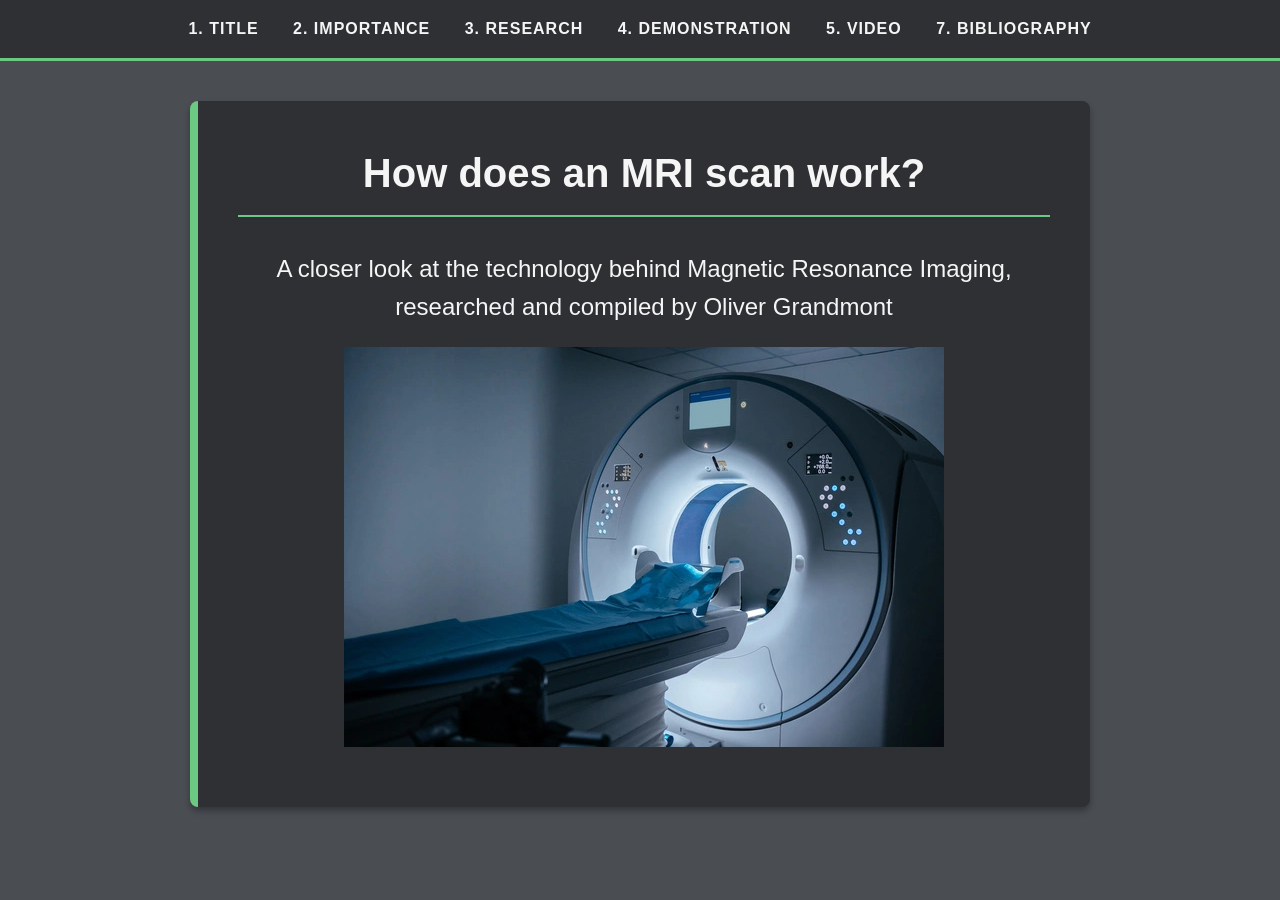
<file: index.html>
<!DOCTYPE html>
<html lang="en">
<head>
    <meta charset="UTF-8">
    <meta name="viewport" content="width=device-width, initial-scale=1.0">
    <title>MRI Research Project - Title</title>
    <link rel="stylesheet" href="styles.css">
</head>
<body>
    <nav>
        <a href="index.html">1. Title</a>
        <a href="importance.html">2. Importance</a>
        <a href="research.html">3. Research</a>
        <a href="demonstration.html">4. Demonstration</a>
        <a href="video.html">5. Video</a>
        <a href="bibliography.html">7. Bibliography</a>
    </nav>

    <div class="container">
        <section>
            <h1>How does an MRI scan work?</h1>
            <h2 class="subtitle">A closer look at the technology behind Magnetic Resonance Imaging, researched and compiled by Oliver Grandmont</h2>

            <div class="media-frame">
                <img class="media-image" src="indexMRI.png" alt="MRI Machine">
            </div>
        </section>
    </div>
</body>
</html>
</file>
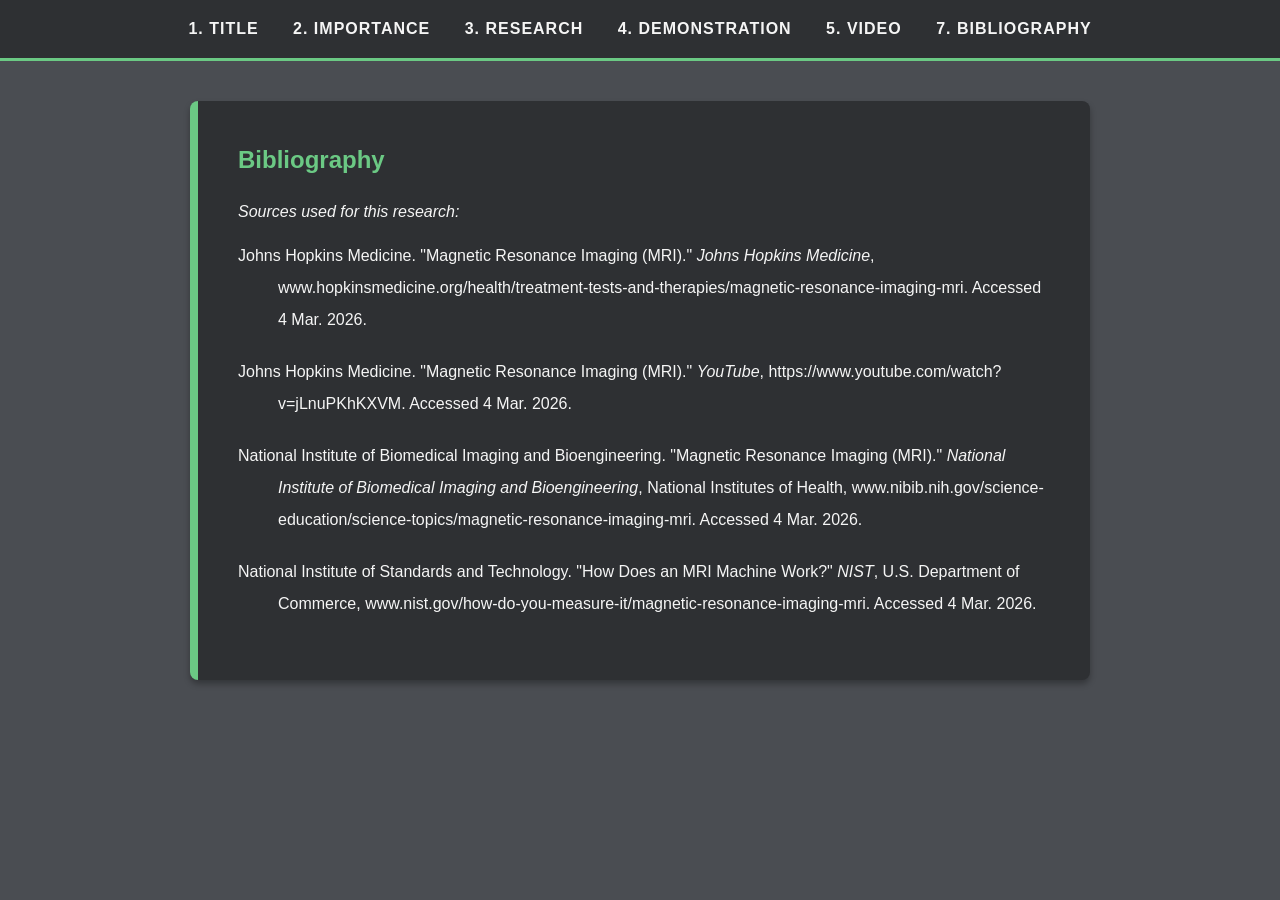
<file: bibliography.html>
<!DOCTYPE html>
<html lang="en">
<head>
    <meta charset="UTF-8">
    <meta name="viewport" content="width=device-width, initial-scale=1.0">
    <title>MRI Research Project - Bibliography</title>
    <link rel="stylesheet" href="styles.css">
    <style>
        .mla-citation {
            padding-left: 40px;
            text-indent: -40px;
            margin-bottom: 20px;
            line-height: 2;
            word-wrap: break-word;
        }
    </style>
</head>
<body>
    <nav>
        <a href="index.html">1. Title</a>
        <a href="importance.html">2. Importance</a>
        <a href="research.html">3. Research</a>
        <a href="demonstration.html">4. Demonstration</a>
        <a href="video.html">5. Video</a>
        <a href="bibliography.html">7. Bibliography</a>
    </nav>

    <div class="container">
        <section>
            <h2>Bibliography</h2>
            <p><em>Sources used for this research:</em></p>

            <div class="citations-list">
                <p class="mla-citation">
                    Johns Hopkins Medicine. "Magnetic Resonance Imaging (MRI)." <em>Johns Hopkins Medicine</em>,
                    www.hopkinsmedicine.org/health/treatment-tests-and-therapies/magnetic-resonance-imaging-mri.
                    Accessed 4 Mar. 2026.
                </p>

                <p class="mla-citation">
                    Johns Hopkins Medicine. "Magnetic Resonance Imaging (MRI)." <em>YouTube</em>, https://www.youtube.com/watch?v=jLnuPKhKXVM. Accessed 4 Mar. 2026.
                </p>

                <p class="mla-citation">
                    National Institute of Biomedical Imaging and Bioengineering. "Magnetic Resonance Imaging (MRI)."
                    <em>National Institute of Biomedical Imaging and Bioengineering</em>, National Institutes of Health,
                    www.nibib.nih.gov/science-education/science-topics/magnetic-resonance-imaging-mri.
                    Accessed 4 Mar. 2026.
                </p>

                <p class="mla-citation">
                    National Institute of Standards and Technology. "How Does an MRI Machine Work?" <em>NIST</em>,
                    U.S. Department of Commerce, www.nist.gov/how-do-you-measure-it/magnetic-resonance-imaging-mri.
                    Accessed 4 Mar. 2026.
                </p>
            </div>
        </section>
    </div>
</body>
</html>
</file>
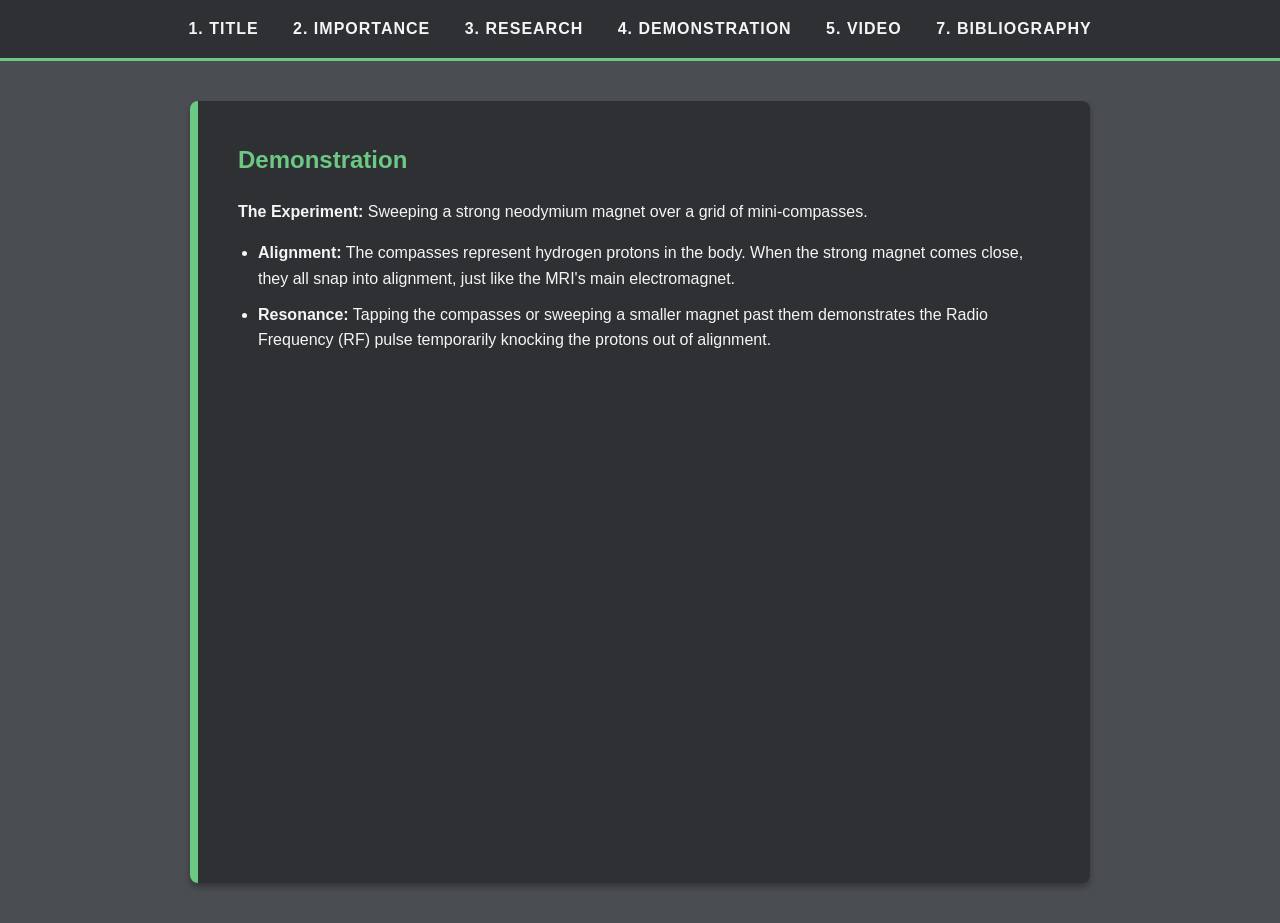
<file: demonstration.html>
<!DOCTYPE html>
<html lang="en">
<head>
    <meta charset="UTF-8">
    <meta name="viewport" content="width=device-width, initial-scale=1.0">
    <title>MRI Research Project - Demonstration</title>
    <link rel="stylesheet" href="styles.css">
</head>
<body>
    <nav>
        <a href="index.html">1. Title</a>
        <a href="importance.html">2. Importance</a>
        <a href="research.html">3. Research</a>
        <a href="demonstration.html">4. Demonstration</a>
        <a href="video.html">5. Video</a>
        <a href="bibliography.html">7. Bibliography</a>
    </nav>

    <div class="container">
        <section>
            <h2>Demonstration</h2>
            <p><strong>The Experiment:</strong> Sweeping a strong neodymium magnet over a grid of mini-compasses.</p>
            <ul>
                <li><strong>Alignment:</strong> The compasses represent hydrogen protons in the body. When the strong magnet comes close, they all snap into alignment, just like the MRI's main electromagnet.</li>
                <li><strong>Resonance:</strong> Tapping the compasses or sweeping a smaller magnet past them demonstrates the Radio Frequency (RF) pulse temporarily knocking the protons out of alignment.</li>
            </ul>

            <div class="media-frame">
                <iframe
                    src="https://www.youtube.com/embed/NgF5v7VCnV8"
                    title="MRI Compass Demonstration"
                    loading="lazy"
                    allow="accelerometer; autoplay; clipboard-write; encrypted-media; gyroscope; picture-in-picture; web-share"
                    allowfullscreen
                    style="width: 100%; max-width: 800px; aspect-ratio: 16 / 9; border: 0; border-radius: 8px;"
                ></iframe>
            </div>
        </section>
    </div>
</body>
</html>
</file>
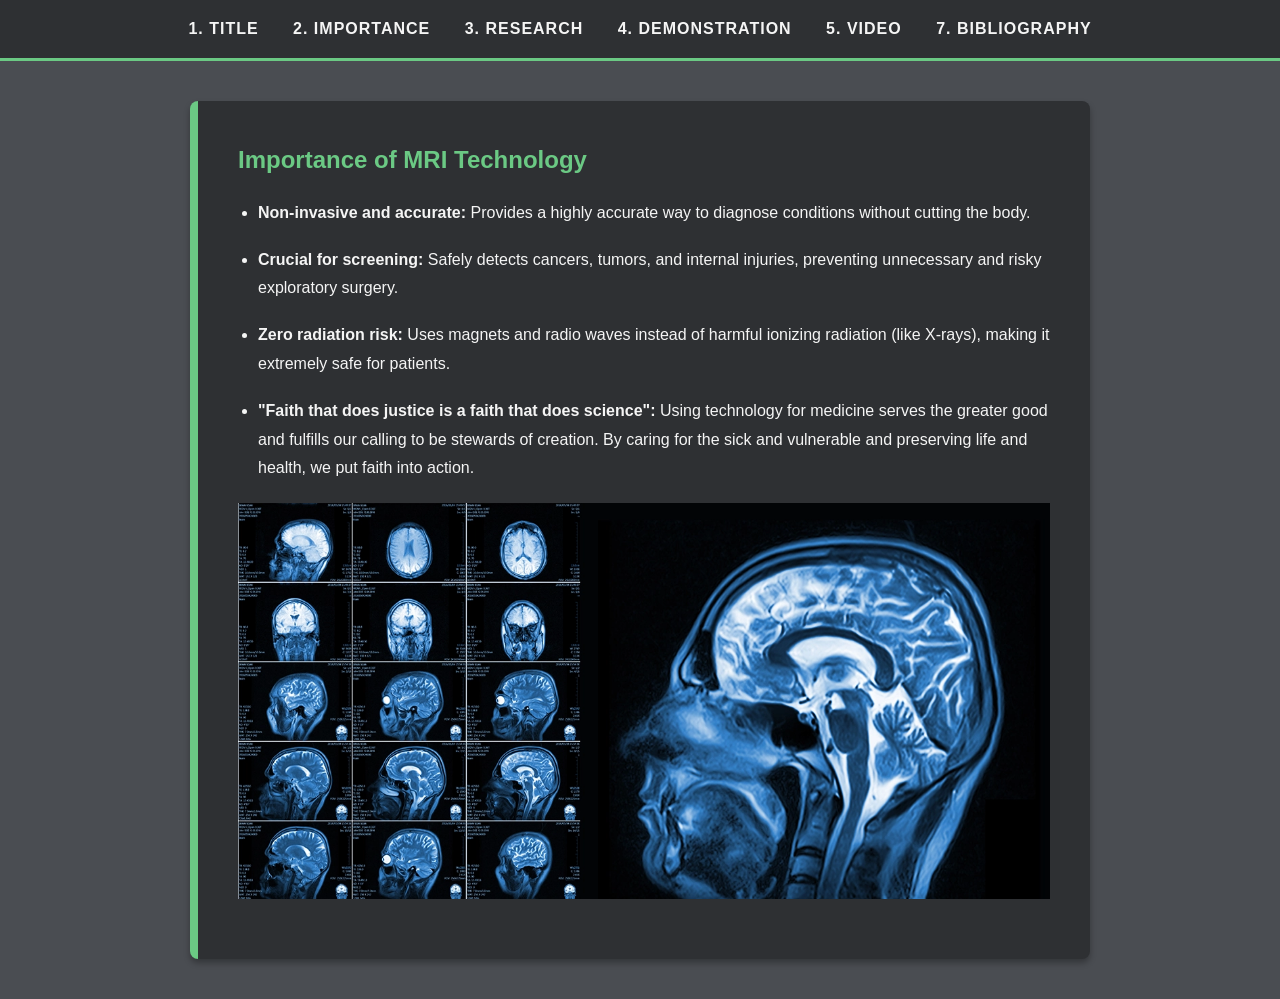
<file: importance.html>
<!DOCTYPE html>
<html lang="en">
<head>
    <meta charset="UTF-8">
    <meta name="viewport" content="width=device-width, initial-scale=1.0">
    <title>MRI Research Project - Importance</title>
    <link rel="stylesheet" href="styles.css">
</head>
<body>
    <nav>
        <a href="index.html">1. Title</a>
        <a href="importance.html">2. Importance</a>
        <a href="research.html">3. Research</a>
        <a href="demonstration.html">4. Demonstration</a>
        <a href="video.html">5. Video</a>
        <a href="bibliography.html">7. Bibliography</a>
    </nav>

    <div class="container">
        <section>
            <h2>Importance of MRI Technology</h2>
            <ul class="importance-list">
                <li><strong>Non-invasive and accurate:</strong> Provides a highly accurate way to diagnose conditions without cutting the body.</li>
                <li><strong>Crucial for screening:</strong> Safely detects cancers, tumors, and internal injuries, preventing unnecessary and risky exploratory surgery.</li>
                <li><strong>Zero radiation risk:</strong> Uses magnets and radio waves instead of harmful ionizing radiation (like X-rays), making it extremely safe for patients.</li>
                <li><strong>"Faith that does justice is a faith that does science":</strong> Using technology for medicine serves the greater good and fulfills our calling to be stewards of creation. By caring for the sick and vulnerable and preserving life and health, we put faith into action.</li>
            </ul>

            <div class="media-frame">
                <img class="media-image" src="MRIscan.png" alt="MRI Scan Image">
            </div>
        </section>
    </div>
</body>
</html>
</file>
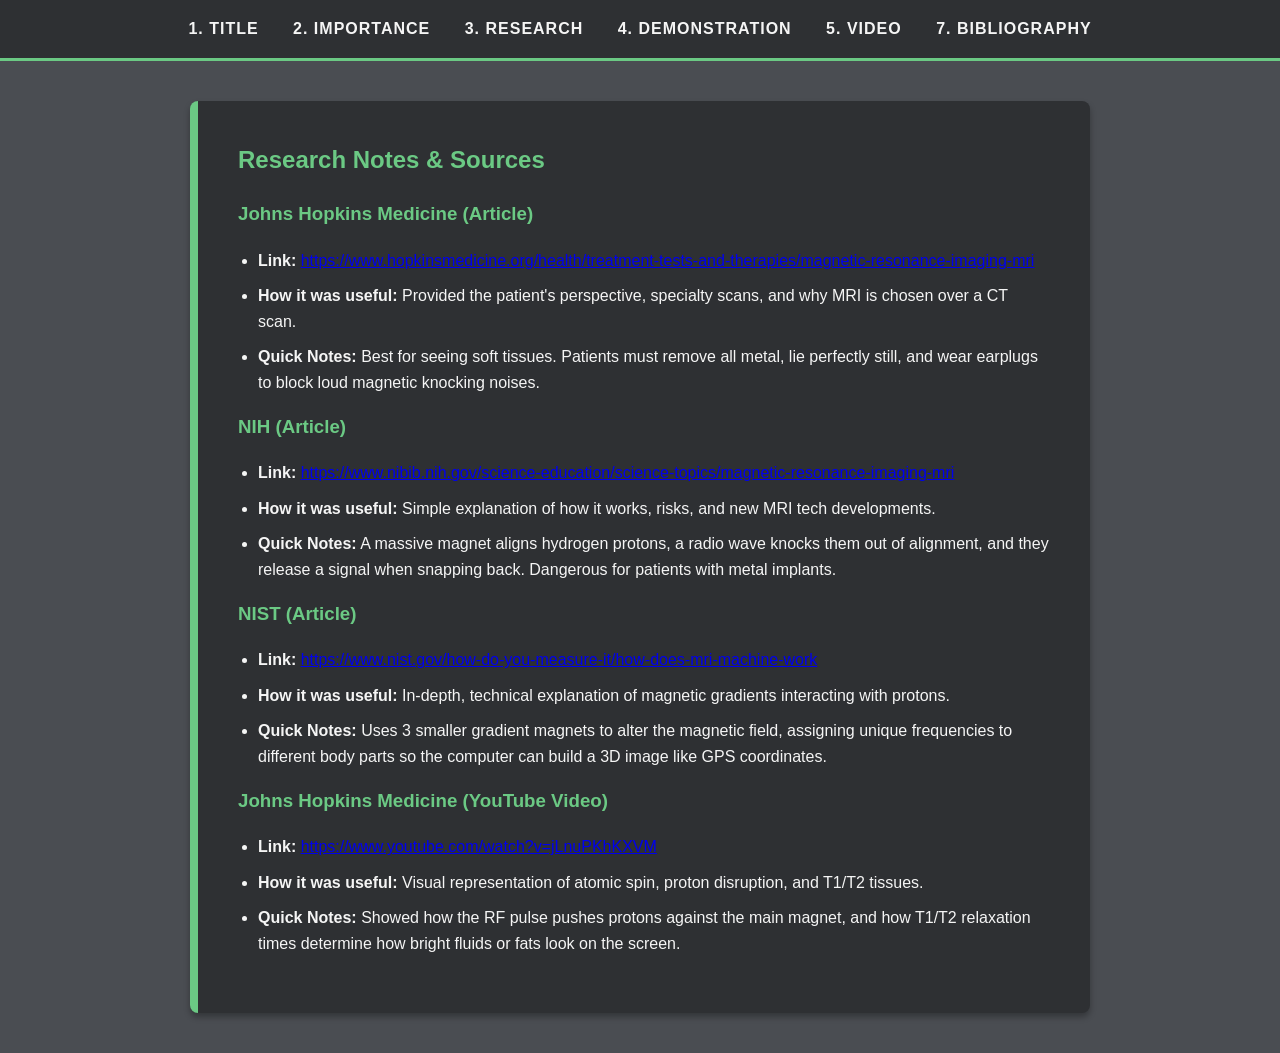
<file: research.html>
<!DOCTYPE html>
<html lang="en">
<head>
    <meta charset="UTF-8">
    <meta name="viewport" content="width=device-width, initial-scale=1.0">
    <title>MRI Research Project - Research</title>
    <link rel="stylesheet" href="styles.css">
</head>
<body>
    <nav>
        <a href="index.html">1. Title</a>
        <a href="importance.html">2. Importance</a>
        <a href="research.html">3. Research</a>
        <a href="demonstration.html">4. Demonstration</a>
        <a href="video.html">5. Video</a>
        <a href="bibliography.html">7. Bibliography</a>
    </nav>

    <div class="container">
        <section>
            <h2>Research Notes & Sources</h2>

            <h3>Johns Hopkins Medicine (Article)</h3>
            <ul>
                <li><strong>Link:</strong> <a href="https://www.hopkinsmedicine.org/health/treatment-tests-and-therapies/magnetic-resonance-imaging-mri" target="_blank">https://www.hopkinsmedicine.org/health/treatment-tests-and-therapies/magnetic-resonance-imaging-mri</a></li>
                <li><strong>How it was useful:</strong> Provided the patient's perspective, specialty scans, and why MRI is chosen over a CT scan.</li>
                <li><strong>Quick Notes:</strong> Best for seeing soft tissues. Patients must remove all metal, lie perfectly still, and wear earplugs to block loud magnetic knocking noises.</li>
            </ul>

            <h3>NIH (Article)</h3>
            <ul>
                <li><strong>Link:</strong> <a href="https://www.nibib.nih.gov/science-education/science-topics/magnetic-resonance-imaging-mri" target="_blank">https://www.nibib.nih.gov/science-education/science-topics/magnetic-resonance-imaging-mri</a></li>
                <li><strong>How it was useful:</strong> Simple explanation of how it works, risks, and new MRI tech developments.</li>
                <li><strong>Quick Notes:</strong> A massive magnet aligns hydrogen protons, a radio wave knocks them out of alignment, and they release a signal when snapping back. Dangerous for patients with metal implants.</li>
            </ul>

            <h3>NIST (Article)</h3>
            <ul>
                <li><strong>Link:</strong> <a href="https://www.nist.gov/how-do-you-measure-it/how-does-mri-machine-work" target="_blank">https://www.nist.gov/how-do-you-measure-it/how-does-mri-machine-work</a></li>
                <li><strong>How it was useful:</strong> In-depth, technical explanation of magnetic gradients interacting with protons.</li>
                <li><strong>Quick Notes:</strong> Uses 3 smaller gradient magnets to alter the magnetic field, assigning unique frequencies to different body parts so the computer can build a 3D image like GPS coordinates.</li>
            </ul>

            <h3>Johns Hopkins Medicine (YouTube Video)</h3>
            <ul>
                <li><strong>Link:</strong> <a href="https://www.youtube.com/watch?v=jLnuPKhKXVM" target="_blank">https://www.youtube.com/watch?v=jLnuPKhKXVM</a></li>
                <li><strong>How it was useful:</strong> Visual representation of atomic spin, proton disruption, and T1/T2 tissues.</li>
                <li><strong>Quick Notes:</strong> Showed how the RF pulse pushes protons against the main magnet, and how T1/T2 relaxation times determine how bright fluids or fats look on the screen.</li>
            </ul>
        </section>
    </div>
</body>
</html>
</file>
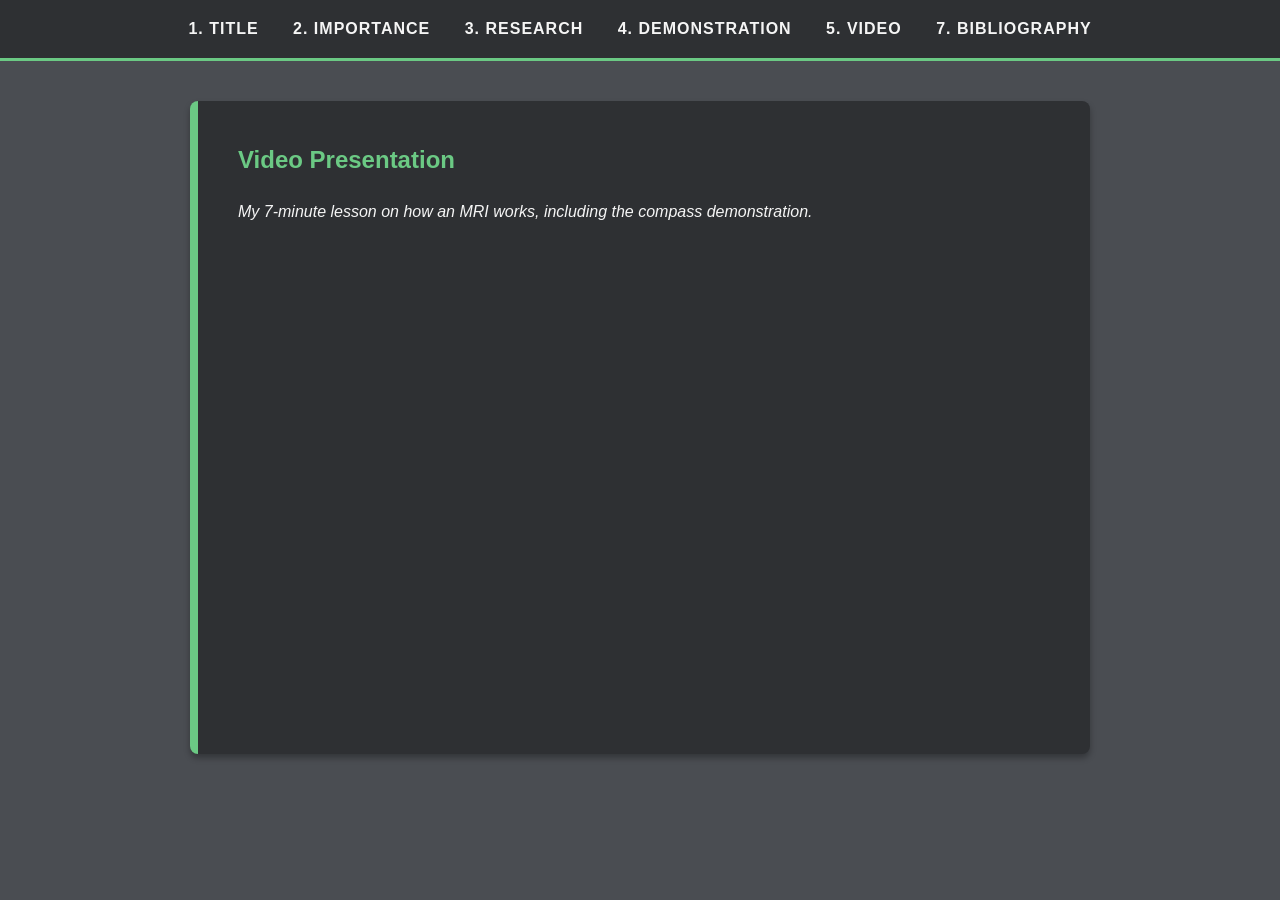
<file: video.html>
<!DOCTYPE html>
<html lang="en">
<head>
    <meta charset="UTF-8">
    <meta name="viewport" content="width=device-width, initial-scale=1.0">
    <title>MRI Research Project - Video</title>
    <link rel="stylesheet" href="styles.css">
</head>
<body>
    <nav>
        <a href="index.html">1. Title</a>
        <a href="importance.html">2. Importance</a>
        <a href="research.html">3. Research</a>
        <a href="demonstration.html">4. Demonstration</a>
        <a href="video.html">5. Video</a>
        <a href="bibliography.html">7. Bibliography</a>
    </nav>

    <div class="container">
        <section>
            <h2>Video Presentation</h2>
            <p><em>My 7-minute lesson on how an MRI works, including the compass demonstration.</em></p>

            <div class="media-frame">
                <iframe
                    src="https://www.loom.com/embed/2e50e3500b134c5d920a40e7b8fa9dba"
                    title="MRI Video Presentation"
                    loading="lazy"
                    allow="autoplay; fullscreen; picture-in-picture"
                    allowfullscreen
                    style="width: 100%; max-width: 800px; aspect-ratio: 16 / 9; border: 0; border-radius: 8px;"
                ></iframe>
            </div>
        </section>
    </div>
</body>
</html>
</file>
<file: styles.css>
:root {
    --matte-gray: #4a4d52;
    --dark-gray: #2e3033;
    --light-green: #6bc984;
    --text-white: #f5f5f5;
    --text-black: #1a1a1a;
    --font-main: 'Segoe UI', Tahoma, Geneva, Verdana, sans-serif;
}

body {
    background-color: var(--matte-gray);
    color: var(--text-white);
    font-family: var(--font-main);
    line-height: 1.6;
    margin: 0;
    padding: 0;
}

nav {
    background-color: var(--dark-gray);
    padding: 1rem;
    text-align: center;
    position: sticky;
    top: 0;
    border-bottom: 3px solid var(--light-green);
    z-index: 100;
}

nav a {
    color: var(--text-white);
    text-decoration: none;
    margin: 0 15px;
    font-weight: bold;
    text-transform: uppercase;
    letter-spacing: 1px;
    transition: color 0.3s;
}

nav a:hover {
    color: var(--light-green);
}

.container {
    max-width: 900px;
    margin: 40px auto;
    padding: 0 20px;
}

section {
    background-color: var(--dark-gray);
    padding: 40px;
    margin-bottom: 40px;
    border-radius: 8px;
    border-left: 8px solid var(--light-green);
    box-shadow: 0 4px 6px rgba(0, 0, 0, 0.3);
}

h1, h2, h3 {
    color: var(--light-green);
    margin-top: 0;
}

.subtitle {
    text-align: center;
    color: var(--text-white);
    font-weight: normal;
    margin-top: 10px;
}

h1 {
    font-size: 2.5rem;
    text-align: center;
    color: var(--text-white);
    border-bottom: 2px solid var(--light-green);
    padding-bottom: 10px;
}

ul {
    padding-left: 20px;
}

li {
    margin-bottom: 10px;
}

.importance-list li {
    margin-bottom: 18px;
    line-height: 1.8;
}

.image-placeholder {
    background-color: #d1d5db;
    color: var(--text-black);
    border: 3px dashed var(--light-green);
    padding: 30px;
    text-align: center;
    margin: 20px 0;
    border-radius: 5px;
    font-weight: bold;
}

.media-frame {
    display: flex;
    justify-content: center;
    align-items: center;
    margin: 20px 0;
}

.media-image {
    max-width: 100%;
    height: auto;
    display: block;
}
</file>
